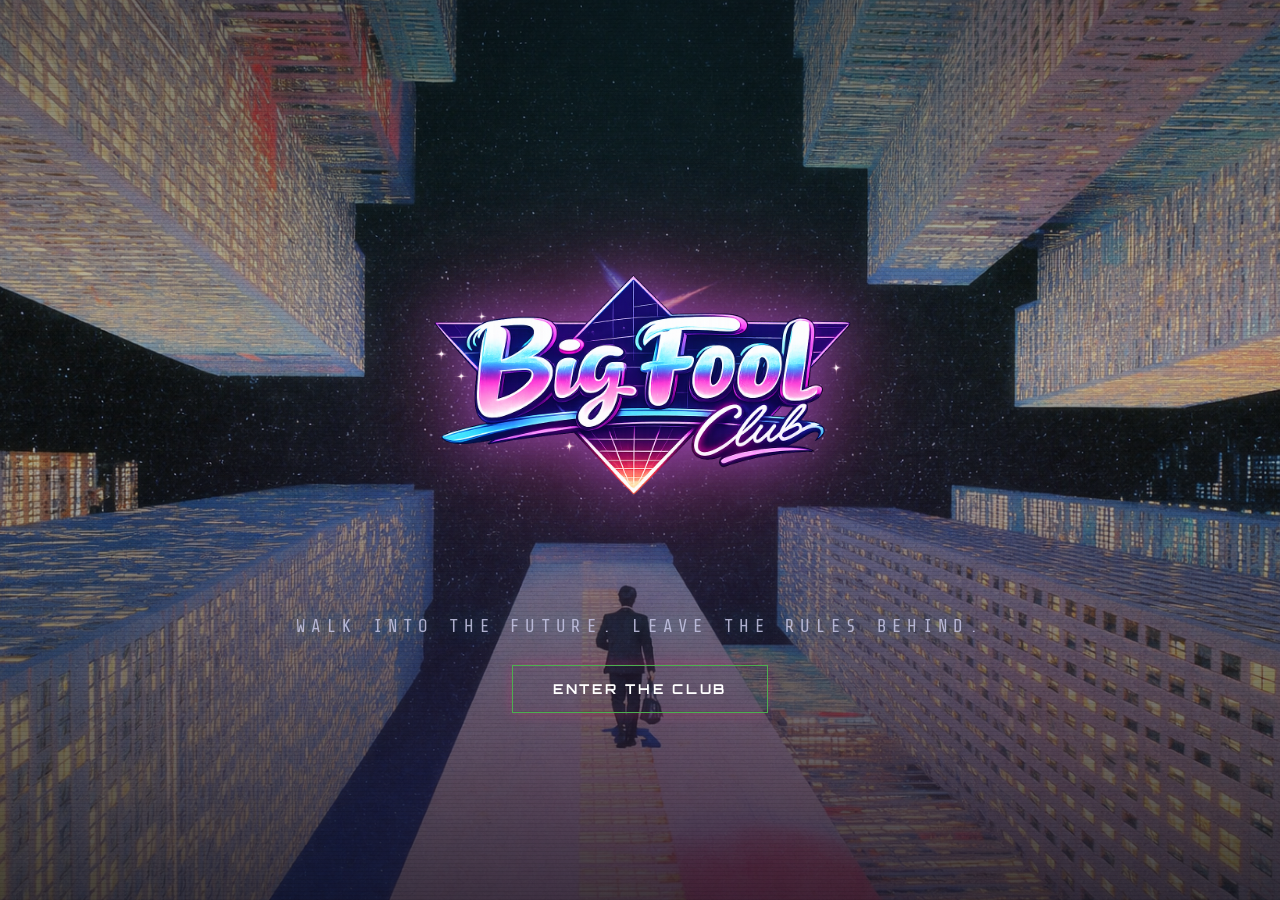
<file: index.html>
<!DOCTYPE html>
<html lang="en">
<head>
  <meta charset="UTF-8" />
  <meta name="viewport" content="width=device-width, initial-scale=1.0" />
  <title>Big Fool Club</title>
  <link rel="stylesheet" href="style.css" />
  <link href="https://fonts.googleapis.com/css2?family=Orbitron:wght@400;700;900&family=Share+Tech+Mono&display=swap" rel="stylesheet" />
</head>
<body>

  <!-- HERO ONLY — no nav -->
  <section class="hero">
    <div class="hero-bg"></div>
    <div class="hero-overlay"></div>
    <div class="scanlines"></div>
    <div class="hero-content">
      <img src="logo.png" alt="Big Fool Club" class="hero-logo" />
      <p class="hero-tagline">Walk Into the Future. Leave the Rules Behind.</p>
      <a href="main.html" class="btn-primary">Enter the Club</a>
    </div>
  </section>

</body>
</html>
</file>
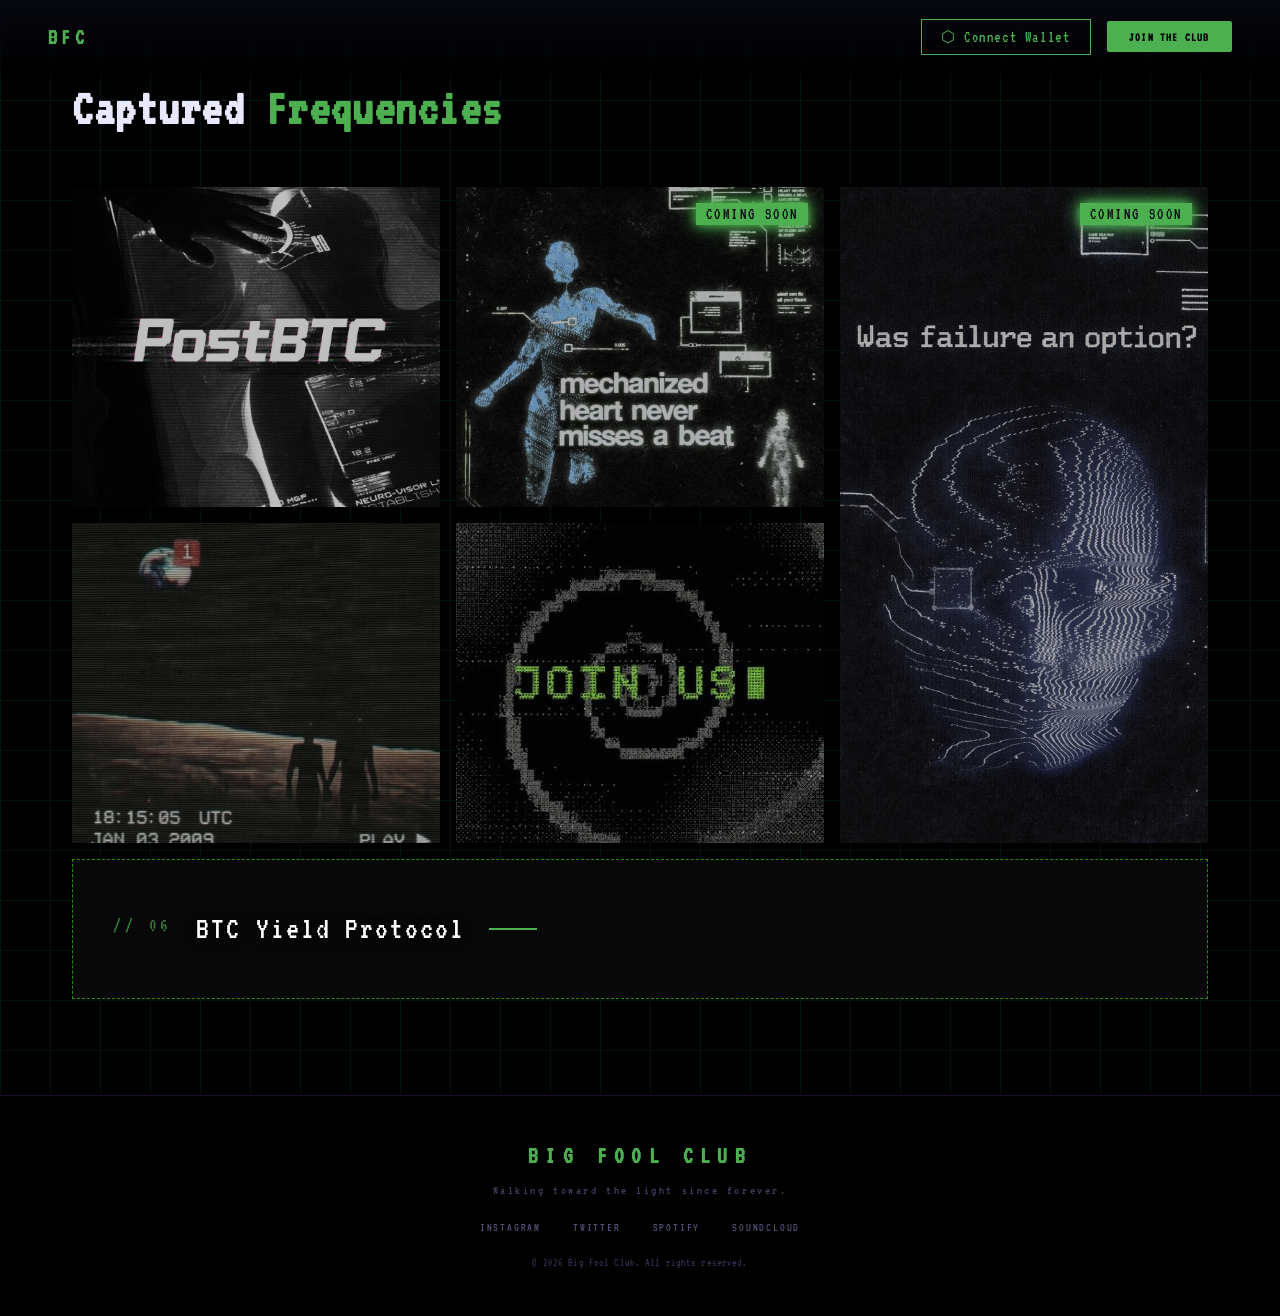
<file: main.html>
<!DOCTYPE html>
<html lang="en">
<head>
  <meta charset="UTF-8" />
  <meta name="viewport" content="width=device-width, initial-scale=1.0" />
  <title>Big Fool Club</title>
  <link rel="stylesheet" href="style.css" />
  <link href="https://fonts.googleapis.com/css2?family=Orbitron:wght@400;700;900&family=Share+Tech+Mono&family=Space+Mono:wght@400;700&family=VT323&display=swap" rel="stylesheet" />
</head>
<body>

  <!-- NAV -->
  <nav class="nav">
    <div class="nav-logo">BFC</div>
    <ul class="nav-links"></ul>
    <div class="nav-right">
      <button class="connect-wallet-btn" onclick="this.classList.toggle('connected'); this.textContent = this.classList.contains('connected') ? '⬡ 0x4f3...a91c' : '⬡ Connect Wallet'">⬡ Connect Wallet</button>
      <a href="#contact" class="nav-cta">Join the Club</a>
    </div>
  </nav>

  <!-- GALLERY -->
  <section class="section gallery" id="gallery">
    <div class="grid-bg"></div>
    <div class="container">
      <h2 class="section-title">Captured <span class="neon-purple">Frequencies</span></h2>
      <div class="gallery-grid">
        <div class="gallery-item g1" onclick="window.open('btc-payments.html', '_blank')" style="cursor:pointer;">
          <div class="gallery-tint"></div>
          <div class="gallery-overlay">
            <span class="gallery-overlay-tag">// 01</span>
            <span class="gallery-overlay-title">BTC payments (OTC)</span>
            <div class="gallery-overlay-line"></div>
          </div>
        </div>
        <div class="gallery-item g2">
          <div class="gallery-tint"></div>
          <span class="coming-soon-badge">Coming Soon</span>
          <div class="gallery-overlay">
            <span class="gallery-overlay-tag">// 02</span>
            <span class="gallery-overlay-title">AI Microservices (DeAI)</span>
            <div class="gallery-overlay-line"></div>
          </div>
        </div>
        <div class="gallery-item g3">
          <div class="gallery-tint"></div>
          <span class="coming-soon-badge">Coming Soon</span>
          <div class="gallery-overlay">
            <span class="gallery-overlay-tag">// 03</span>
            <span class="gallery-overlay-title">Investment DAO</span>
            <div class="gallery-overlay-line"></div>
          </div>
        </div>
        <div class="gallery-item g4" onclick="window.open('lottery-events.html', '_blank')" style="cursor:pointer;">
          <div class="gallery-tint"></div>
          <div class="gallery-overlay">
            <span class="gallery-overlay-tag">// 04</span>
            <span class="gallery-overlay-title">Win BTC</span>
            <div class="gallery-overlay-line"></div>
          </div>
        </div>
        <div class="gallery-item g5" onclick="window.open('chat-forum.html', '_blank')" style="cursor:pointer;">
          <div class="gallery-tint"></div>
          <div class="gallery-overlay">
            <span class="gallery-overlay-tag">// 05</span>
            <span class="gallery-overlay-title">Big Fools chat Forum / Opinion market</span>
            <div class="gallery-overlay-line"></div>
          </div>
        </div>
      </div>

      <!-- Full-width card -->
      <div class="gallery-full-card">
        <div class="gallery-tint"></div>
        <div class="gallery-full-card-content">
          <span class="gallery-overlay-tag">// 06</span>
          <span class="gallery-overlay-title">BTC Yield Protocol</span>
          <div class="gallery-overlay-line"></div>
        </div>
      </div>

    </div>
  </section>

  <!-- FOOTER -->
  <footer class="footer">
    <div class="footer-logo">BIG FOOL CLUB</div>
    <p class="footer-tagline">Walking toward the light since forever.</p>
    <div class="footer-links">
      <a href="#">Instagram</a>
      <a href="#">Twitter</a>
      <a href="#">Spotify</a>
      <a href="#">SoundCloud</a>
    </div>
    <p class="footer-copy">© 2026 Big Fool Club. All rights reserved.</p>
  </footer>

</body>
</html>
</file>
<file: style.css>
/* =============================================
   BIG FOOL CLUB — RETRO SYNTHWAVE STYLESHEET
   ============================================= */

:root {
  --pink:    #4caf50;
  --cyan:    #4caf50;
  --purple:  #4caf50;
  --dark:    #000000;
  --dark2:   #000000;
  --dark3:   #000000;
  --grid:    rgba(0, 240, 255, 0.07);
  --glow-pink:   none;
  --glow-cyan:   none;
  --glow-purple: none;
  --font-head: 'VT323', 'Orbitron', sans-serif;
  --font-mono: 'VT323', 'Share Tech Mono', monospace;
}

*, *::before, *::after { box-sizing: border-box; margin: 0; padding: 0; }

html { scroll-behavior: smooth; }

body {
  background: #000;
  color: #ffffff;
  font-family: 'VT323', monospace;
  overflow-x: hidden;
  letter-spacing: 0.05em;
}

/* ---- UTILITY ---- */
.neon-pink   { color: var(--pink);   text-shadow: var(--glow-pink); }
.neon-cyan   { color: var(--cyan);   text-shadow: var(--glow-cyan); }
.neon-purple { color: var(--purple); text-shadow: var(--glow-purple); }

.container {
  max-width: 1200px;
  margin: 0 auto;
  padding: 0 2rem;
  position: relative;
  z-index: 2;
}

/* ---- NAV ---- */
.nav {
  position: fixed;
  top: 0; left: 0; right: 0;
  z-index: 100;
  display: flex;
  align-items: center;
  justify-content: space-between;
  padding: 1.2rem 3rem;
  background: linear-gradient(to bottom, rgba(7,7,16,0.95), transparent);
  backdrop-filter: blur(4px);
}

.nav-logo {
  font-family: var(--font-head);
  font-size: 1.4rem;
  font-weight: 900;
  letter-spacing: 0.2em;
  color: var(--cyan);
  text-shadow: var(--glow-cyan);
}

.nav-links {
  display: flex;
  gap: 2.5rem;
  list-style: none;
}

.nav-links a {
  color: #a0a0c8;
  text-decoration: none;
  font-size: 0.85rem;
  letter-spacing: 0.15em;
  text-transform: uppercase;
  transition: color 0.3s, text-shadow 0.3s;
}
.nav-links a:hover {
  color: var(--cyan);
  text-shadow: var(--glow-cyan);
}

.nav-right {
  display: flex;
  align-items: center;
  gap: 1rem;
}

.connect-wallet-btn {
  font-family: 'VT323', monospace;
  font-size: 1rem;
  letter-spacing: 0.1em;
  color: #4caf50;
  background: transparent;
  border: 1px solid #4caf50;
  padding: 0.45rem 1.2rem;
  cursor: pointer;
  transition: background 0.2s, color 0.2s;
}
.connect-wallet-btn:hover {
  background: #4caf50;
  color: #000;
}
.connect-wallet-btn.connected {
  background: transparent;
  color: #4caf50;
  border-color: #4caf50;
  opacity: 0.85;
}

.nav-cta {
  font-family: var(--font-head);
  font-size: 0.75rem;
  font-weight: 700;
  letter-spacing: 0.1em;
  text-transform: uppercase;
  text-decoration: none;
  color: var(--dark);
  background: linear-gradient(135deg, var(--pink), var(--purple));
  padding: 0.6rem 1.4rem;
  border-radius: 2px;
  transition: opacity 0.3s, box-shadow 0.3s;
  box-shadow: var(--glow-pink);
}
.nav-cta:hover { opacity: 0.85; box-shadow: var(--glow-purple); }

/* ---- HERO ---- */
.hero {
  position: relative;
  height: 100vh;
  min-height: 700px;
  display: flex;
  align-items: center;
  justify-content: center;
  overflow: hidden;
}

.hero-bg {
  position: absolute;
  inset: 0;
  background: url('hero-bg.jpg') center center / cover no-repeat;
  transform: scale(1.05);
  animation: heroZoom 20s ease-in-out infinite alternate;
}

@keyframes heroZoom {
  from { transform: scale(1.05); }
  to   { transform: scale(1.12); }
}

.hero-overlay {
  position: absolute;
  inset: 0;
  background:
    linear-gradient(to bottom, rgba(7,7,16,0.55) 0%, rgba(7,7,16,0.2) 40%, rgba(7,7,16,0.75) 100%),
    radial-gradient(ellipse at center bottom, rgba(191,95,255,0.25) 0%, transparent 65%),
    radial-gradient(ellipse at center top, rgba(0,240,255,0.12) 0%, transparent 60%);
}

/* CRT scanlines */
.scanlines {
  position: absolute;
  inset: 0;
  pointer-events: none;
  background: repeating-linear-gradient(
    to bottom,
    transparent,
    transparent 3px,
    rgba(0,0,0,0.08) 3px,
    rgba(0,0,0,0.08) 4px
  );
  z-index: 1;
}

.hero-content {
  position: relative;
  z-index: 2;
  text-align: center;
  display: flex;
  flex-direction: column;
  align-items: center;
  gap: 1.8rem;
}

.hero-logo {
  width: min(600px, 85vw);
  filter: drop-shadow(0 0 30px rgba(191,95,255,0.6)) drop-shadow(0 0 60px rgba(255,45,120,0.4));
  animation: logoPulse 3s ease-in-out infinite;
}

@keyframes logoPulse {
  0%, 100% { filter: drop-shadow(0 0 25px rgba(191,95,255,0.5)) drop-shadow(0 0 50px rgba(255,45,120,0.3)); }
  50%       { filter: drop-shadow(0 0 40px rgba(191,95,255,0.9)) drop-shadow(0 0 80px rgba(255,45,120,0.6)); }
}

.hero-tagline {
  font-family: var(--font-mono);
  font-size: clamp(0.85rem, 2vw, 1.1rem);
  letter-spacing: 0.3em;
  text-transform: uppercase;
  color: rgba(200,200,232,0.85);
  text-shadow: 0 0 20px rgba(0,240,255,0.4);
}

.btn-primary {
  font-family: var(--font-head);
  font-size: 0.85rem;
  font-weight: 700;
  letter-spacing: 0.2em;
  text-transform: uppercase;
  text-decoration: none;
  color: #fff;
  background: transparent;
  border: 1px solid var(--pink);
  padding: 0.9rem 2.5rem;
  position: relative;
  overflow: hidden;
  transition: color 0.3s, box-shadow 0.3s;
  box-shadow: 0 0 12px rgba(255,45,120,0.3), inset 0 0 12px rgba(255,45,120,0.05);
  cursor: pointer;
}
.btn-primary::before {
  content: '';
  position: absolute;
  inset: 0;
  background: linear-gradient(135deg, var(--pink), var(--purple));
  opacity: 0;
  transition: opacity 0.3s;
}
.btn-primary:hover::before { opacity: 1; }
.btn-primary:hover {
  box-shadow: var(--glow-pink);
  color: #fff;
}
.btn-primary span, .btn-primary { z-index: 1; }

.hero-scroll-hint {
  position: absolute;
  bottom: 2.5rem;
  left: 50%;
  transform: translateX(-50%);
  z-index: 2;
  display: flex;
  flex-direction: column;
  align-items: center;
  gap: 0.5rem;
  font-size: 0.7rem;
  letter-spacing: 0.3em;
  text-transform: uppercase;
  color: rgba(200,200,232,0.4);
}
.scroll-line {
  width: 1px;
  height: 40px;
  background: linear-gradient(to bottom, rgba(0,240,255,0.6), transparent);
  animation: scrollPulse 1.8s ease-in-out infinite;
}
@keyframes scrollPulse {
  0%, 100% { opacity: 0.3; transform: scaleY(1); }
  50%       { opacity: 1;   transform: scaleY(1.2); }
}

/* ---- SECTIONS COMMON ---- */
.section {
  position: relative;
  padding: 7rem 0;
  overflow: hidden;
}

.section-tag {
  font-family: var(--font-mono);
  font-size: 0.8rem;
  letter-spacing: 0.2em;
  color: var(--cyan);
  margin-bottom: 1rem;
  opacity: 0.7;
}

.section-title {
  font-family: var(--font-head);
  font-size: clamp(2rem, 5vw, 3.2rem);
  font-weight: 900;
  line-height: 1.15;
  color: #e8e8ff;
  margin-bottom: 3rem;
  letter-spacing: 0.03em;
}

/* ---- GRID BG DECOR ---- */
.grid-bg {
  position: absolute;
  inset: 0;
  background-image:
    linear-gradient(var(--grid) 1px, transparent 1px),
    linear-gradient(90deg, var(--grid) 1px, transparent 1px);
  background-size: 50px 50px;
  pointer-events: none;
}

/* ---- ABOUT ---- */
.about {
  background: url('about-bg.jpg') center center / cover no-repeat;
  padding: 0;
  height: 100vh;
}

.about-grid {
  display: grid;
  grid-template-columns: 1fr 1fr;
  gap: 4rem;
  align-items: center;
}

.about-text p {
  font-size: 1rem;
  line-height: 1.8;
  color: #9898b8;
  margin-bottom: 1.5rem;
}

.btn-secondary {
  font-family: var(--font-head);
  font-size: 0.75rem;
  font-weight: 700;
  letter-spacing: 0.15em;
  text-transform: uppercase;
  text-decoration: none;
  color: var(--cyan);
  border: 1px solid var(--cyan);
  padding: 0.7rem 1.8rem;
  transition: background 0.3s, color 0.3s, box-shadow 0.3s;
  box-shadow: 0 0 8px rgba(0,240,255,0.2);
  display: inline-block;
  margin-top: 0.5rem;
}
.btn-secondary:hover {
  background: var(--cyan);
  color: var(--dark);
  box-shadow: var(--glow-cyan);
}

.about-stats {
  display: flex;
  flex-direction: column;
  gap: 2rem;
  border-left: 1px solid rgba(191,95,255,0.2);
  padding-left: 3rem;
}

.stat {
  display: flex;
  flex-direction: column;
  gap: 0.3rem;
}
.stat-num {
  font-family: var(--font-head);
  font-size: 3.5rem;
  font-weight: 900;
  line-height: 1;
}
.stat-label {
  font-size: 0.75rem;
  letter-spacing: 0.25em;
  text-transform: uppercase;
  color: rgba(200,200,232,0.5);
}

/* ---- EVENTS ---- */
.events {
  background: var(--dark);
}

.events-grid {
  display: grid;
  grid-template-columns: repeat(3, 1fr);
  gap: 1.5rem;
}

.event-card {
  position: relative;
  background: var(--dark2);
  border: 1px solid rgba(191,95,255,0.2);
  padding: 2rem;
  display: flex;
  flex-direction: column;
  gap: 1.2rem;
  transition: border-color 0.3s, box-shadow 0.3s, transform 0.3s;
  overflow: hidden;
}
.event-card::before {
  content: '';
  position: absolute;
  top: 0; left: 0; right: 0;
  height: 2px;
  background: linear-gradient(90deg, var(--purple), var(--pink));
  opacity: 0;
  transition: opacity 0.3s;
}
.event-card:hover {
  border-color: rgba(191,95,255,0.5);
  box-shadow: 0 0 30px rgba(191,95,255,0.15);
  transform: translateY(-4px);
}
.event-card:hover::before { opacity: 1; }

.event-card.featured {
  border-color: rgba(255,45,120,0.4);
  box-shadow: 0 0 20px rgba(255,45,120,0.1);
}
.event-card.featured::before { opacity: 1; background: linear-gradient(90deg, var(--pink), var(--cyan)); }

.event-badge {
  position: absolute;
  top: 1rem; right: 1rem;
  font-size: 0.65rem;
  letter-spacing: 0.15em;
  text-transform: uppercase;
  color: var(--dark);
  background: linear-gradient(135deg, var(--pink), var(--purple));
  padding: 0.25rem 0.7rem;
  border-radius: 2px;
}

.event-date {
  font-family: var(--font-head);
  font-size: 0.75rem;
  font-weight: 700;
  letter-spacing: 0.2em;
  color: rgba(200,200,232,0.4);
  text-transform: uppercase;
  display: flex;
  flex-direction: column;
}
.event-date span {
  font-size: 2.8rem;
  font-weight: 900;
  color: var(--purple);
  text-shadow: var(--glow-purple);
  line-height: 1;
  letter-spacing: 0;
}

.event-info h3 {
  font-family: var(--font-head);
  font-size: 1rem;
  font-weight: 700;
  color: #e8e8ff;
  margin-bottom: 0.5rem;
  letter-spacing: 0.05em;
}
.event-info p {
  font-size: 0.85rem;
  line-height: 1.6;
  color: #6868a0;
}

.event-tag {
  font-size: 0.7rem;
  letter-spacing: 0.15em;
  text-transform: uppercase;
  color: var(--cyan);
  border: 1px solid rgba(0,240,255,0.3);
  padding: 0.2rem 0.6rem;
  display: inline-block;
  margin-top: 0.5rem;
}

.event-btn {
  margin-top: auto;
  font-family: var(--font-head);
  font-size: 0.75rem;
  font-weight: 700;
  letter-spacing: 0.15em;
  text-transform: uppercase;
  text-decoration: none;
  color: var(--pink);
  transition: color 0.3s, text-shadow 0.3s;
}
.event-btn:hover {
  color: var(--cyan);
  text-shadow: var(--glow-cyan);
}

/* ---- GALLERY ---- */
.gallery {
  background: #000;
  padding: 5rem 0 6rem;
}

.gallery-grid {
  display: grid;
  grid-template-columns: repeat(3, 1fr);
  grid-template-rows: 320px 320px;
  gap: 16px;
}

.gallery-item {
  position: relative;
  overflow: hidden;
  cursor: pointer;
}

.g1 { background: url('gallery-1.jpg') center / cover no-repeat; }
.g2 { background: url('gallery-2.jpg') left 8% / cover no-repeat; }
.g3 { grid-column: 3 / 4; grid-row: 1 / 3; background: url('gallery-3.jpg') top center / cover no-repeat; }
.g4 { background: url('gallery-4.jpg') center / cover no-repeat; }
.g5 { background: url('gallery-5.jpg') center / cover no-repeat; }

.gallery-full-card {
  position: relative;
  overflow: hidden;
  width: 100%;
  height: 140px;
  margin-top: 16px;
  background: #0a0a0a;
  border: 1px dashed rgba(57,255,20,0.55);
  cursor: pointer;
  transition: transform 0.4s ease, box-shadow 0.4s ease;
}
.gallery-full-card:hover {
  transform: scale(1.005);
  border-color: rgba(57,255,20,0.9);
}
.gallery-full-card:hover .gallery-tint {
  background: rgba(0,0,0,0.55);
}
.gallery-full-card-content {
  position: absolute;
  inset: 0;
  z-index: 2;
  display: flex;
  align-items: center;
  gap: 1.5rem;
  padding: 0 2.5rem;
}
.gallery-full-card-content .gallery-overlay-tag {
  font-size: 1.2rem;
  opacity: 0.7;
}
.gallery-full-card-content .gallery-overlay-title {
  font-size: 2rem;
  opacity: 1;
}
.gallery-full-card-content .gallery-overlay-line {
  width: 48px;
  margin-top: 0;
}

/* image scale on hover */
.gallery-item::after {
  content: '';
  position: absolute;
  inset: 0;
  background: inherit;
  background-size: cover;
  background-position: center;
  transition: transform 0.5s ease;
}

.gallery-item {
  transition: transform 0.5s ease;
}
.gallery-item:hover {
  transform: scale(1.02);
  z-index: 2;
}

/* dark tint always present, deepens on hover */
.gallery-tint {
  position: absolute;
  inset: 0;
  background: rgba(0,0,0,0.25);
  transition: background 0.4s;
  z-index: 1;
}
.gallery-item:hover .gallery-tint {
  background: rgba(0,0,0,0.65);
}

/* overlay — hidden by default, visible on hover */
.gallery-overlay {
  position: absolute;
  inset: 0;
  z-index: 2;
  display: flex;
  flex-direction: column;
  justify-content: flex-end;
  padding: 1.8rem;
  opacity: 0;
  transform: translateY(8px);
  transition: opacity 0.35s ease, transform 0.35s ease;
}
.gallery-item:hover .gallery-overlay {
  opacity: 1;
  transform: translateY(0);
}

.gallery-overlay-tag {
  font-family: 'VT323', monospace;
  font-size: 1rem;
  letter-spacing: 0.2em;
  text-transform: uppercase;
  color: var(--cyan);
  margin-bottom: 0.4rem;
}

.gallery-overlay-title {
  font-family: 'VT323', monospace;
  font-size: 1.5rem;
  font-weight: 400;
  letter-spacing: 0.06em;
  color: #ffffff;
  text-shadow: 0 2px 12px rgba(0,0,0,0.8);
  line-height: 1.3;
}

.gallery-overlay-line {
  width: 32px;
  height: 2px;
  background: var(--pink);
  box-shadow: var(--glow-pink);
  margin-top: 0.7rem;
}

.coming-soon-badge {
  position: absolute;
  top: 1rem;
  right: 1rem;
  z-index: 3;
  font-family: 'VT323', monospace;
  font-size: 1rem;
  letter-spacing: 0.15em;
  text-transform: uppercase;
  color: var(--dark1, #0a0a12);
  background: var(--cyan);
  box-shadow: 0 0 10px var(--cyan), 0 0 20px var(--cyan);
  padding: 0.2rem 0.6rem;
  pointer-events: none;
}

/* ---- CONTACT ---- */
.contact {
  background: var(--dark2);
}
.contact-inner {
  max-width: 700px;
  text-align: center;
}
.contact-sub {
  font-size: 0.95rem;
  color: #7070a0;
  margin-top: -1.5rem;
  margin-bottom: 2.5rem;
  letter-spacing: 0.1em;
}

.contact-form {
  display: flex;
  flex-direction: column;
  gap: 1rem;
}
.form-row {
  display: grid;
  grid-template-columns: 1fr 1fr;
  gap: 1rem;
}
.contact-form input,
.contact-form textarea {
  background: rgba(255,255,255,0.03);
  border: 1px solid rgba(191,95,255,0.25);
  color: #c8c8e8;
  font-family: var(--font-mono);
  font-size: 0.9rem;
  padding: 0.9rem 1.2rem;
  outline: none;
  transition: border-color 0.3s, box-shadow 0.3s;
  width: 100%;
  resize: vertical;
}
.contact-form textarea { min-height: 140px; }
.contact-form input:focus,
.contact-form textarea:focus {
  border-color: var(--cyan);
  box-shadow: 0 0 12px rgba(0,240,255,0.15);
}
.contact-form input::placeholder,
.contact-form textarea::placeholder { color: #404060; }

.contact-form .btn-primary {
  align-self: center;
  border: none;
  background: linear-gradient(135deg, var(--pink), var(--purple));
  color: #fff;
  font-size: 0.85rem;
  padding: 1rem 3rem;
}
.contact-form .btn-primary::before { display: none; }
.contact-form .btn-primary:hover {
  opacity: 0.85;
  box-shadow: var(--glow-purple);
}

/* ---- FOOTER ---- */
.footer {
  background: var(--dark);
  border-top: 1px solid rgba(191,95,255,0.15);
  padding: 3rem 2rem;
  text-align: center;
  display: flex;
  flex-direction: column;
  align-items: center;
  gap: 1rem;
}

.footer-logo {
  font-family: var(--font-head);
  font-size: 1.5rem;
  font-weight: 900;
  letter-spacing: 0.3em;
  background: linear-gradient(135deg, var(--pink), var(--cyan));
  -webkit-background-clip: text;
  -webkit-text-fill-color: transparent;
  background-clip: text;
}

.footer-tagline {
  font-size: 0.8rem;
  letter-spacing: 0.2em;
  color: #404060;
}

.footer-links {
  display: flex;
  gap: 2rem;
  margin-top: 0.5rem;
}
.footer-links a {
  font-size: 0.75rem;
  letter-spacing: 0.15em;
  text-transform: uppercase;
  text-decoration: none;
  color: #505078;
  transition: color 0.3s;
}
.footer-links a:hover { color: var(--cyan); }

.footer-copy {
  font-size: 0.7rem;
  color: #303050;
  letter-spacing: 0.1em;
  margin-top: 0.5rem;
}

/* ---- RESPONSIVE ---- */
@media (max-width: 900px) {
  .nav { padding: 1rem 1.5rem; }
  .nav-links { display: none; }

  .about-grid {
    grid-template-columns: 1fr;
    gap: 2.5rem;
  }
  .about-stats {
    flex-direction: row;
    border-left: none;
    padding-left: 0;
    border-top: 1px solid rgba(191,95,255,0.2);
    padding-top: 2rem;
    gap: 1.5rem;
    flex-wrap: wrap;
  }

  .events-grid { grid-template-columns: 1fr; }

  .gallery-grid {
    grid-template-columns: 1fr 1fr;
    grid-template-rows: 240px 240px 240px;
  }

  .form-row { grid-template-columns: 1fr; }
}

@media (max-width: 600px) {
  .section { padding: 4rem 0; }
  .hero-logo { width: 90vw; }
  .gallery-grid { grid-template-columns: 1fr; }
}

/* ---- INTEL FEED ---- */
.intel-feed {
  background: #0a0a0f;
  font-family: 'Space Mono', monospace;
  padding: 0;
}

.intel-grid {
  display: grid;
  grid-template-columns: 1fr 1fr 1fr;
  grid-template-rows: auto auto;
  gap: 2px;
  background: #111118;
}

/* Featured spans 2 rows, 1 col */
.intel-featured {
  grid-column: 1 / 2;
  grid-row: 1 / 3;
}

.intel-side   { grid-column: 2 / 3; grid-row: 1 / 2; }
.intel-small  { grid-column: 1 / 2; grid-row: 3 / 4; }
.intel-visual { grid-column: 2 / 3; grid-row: 2 / 3; }
.intel-alert  { grid-column: 3 / 4; grid-row: 1 / 3; }

.intel-card {
  background: #0d0d14;
  padding: 2rem 2rem 1.8rem;
  border: 1px solid rgba(255,255,255,0.05);
  display: flex;
  flex-direction: column;
  gap: 0.8rem;
  position: relative;
  overflow: hidden;
}

.intel-tag {
  font-family: 'Space Mono', monospace;
  font-size: 0.65rem;
  font-weight: 700;
  letter-spacing: 0.12em;
  background: #39ff14;
  color: #000;
  padding: 0.2rem 0.6rem;
  display: inline-block;
  width: fit-content;
}
.intel-tag-yellow { background: #d4b800; color: #000; }
.intel-tag-olive  { background: #6b7c1a; color: #fff; }

.intel-title {
  font-family: 'Space Mono', monospace;
  font-size: clamp(0.95rem, 1.8vw, 1.25rem);
  font-weight: 700;
  color: #e8e8e8;
  line-height: 1.3;
  letter-spacing: 0.04em;
  text-transform: uppercase;
}

.intel-featured .intel-title {
  font-size: clamp(1.3rem, 2.5vw, 2rem);
  line-height: 1.2;
}

.intel-desc {
  font-size: 0.85rem;
  line-height: 1.7;
  color: #6a6a8a;
  letter-spacing: 0.02em;
}

.intel-actions {
  display: flex;
  gap: 0.8rem;
  margin-top: 0.5rem;
  flex-wrap: wrap;
}

.intel-btn-solid {
  font-family: 'Space Mono', monospace;
  font-size: 0.7rem;
  font-weight: 700;
  letter-spacing: 0.1em;
  text-decoration: none;
  background: #39ff14;
  color: #000;
  padding: 0.5rem 1.2rem;
  transition: opacity 0.2s;
}
.intel-btn-solid:hover { opacity: 0.8; }

.intel-btn-outline {
  font-family: 'Space Mono', monospace;
  font-size: 0.7rem;
  font-weight: 700;
  letter-spacing: 0.1em;
  text-decoration: none;
  color: #e8e8e8;
  border: 1px solid rgba(255,255,255,0.3);
  padding: 0.5rem 1.2rem;
  transition: border-color 0.2s, color 0.2s;
}
.intel-btn-outline:hover {
  border-color: #39ff14;
  color: #39ff14;
}

/* Visual feed card */
.intel-visual {
  padding: 0;
  position: relative;
  min-height: 200px;
}
.intel-matrix {
  position: absolute;
  inset: 0;
  background:
    repeating-linear-gradient(
      0deg,
      rgba(57,255,20,0.03) 0px,
      rgba(57,255,20,0.03) 1px,
      transparent 1px,
      transparent 20px
    ),
    repeating-linear-gradient(
      90deg,
      rgba(57,255,20,0.03) 0px,
      rgba(57,255,20,0.03) 1px,
      transparent 1px,
      transparent 20px
    ),
    radial-gradient(ellipse at 60% 40%, rgba(57,255,20,0.12) 0%, transparent 70%),
    #070f07;
}
.intel-visual-label {
  position: absolute;
  bottom: 1rem;
  left: 1.2rem;
  font-family: 'Space Mono', monospace;
  font-size: 0.65rem;
  letter-spacing: 0.15em;
  color: #39ff14;
  opacity: 0.7;
}

/* Progress bars */
.intel-progress {
  display: flex;
  gap: 0.4rem;
  margin-top: auto;
}
.intel-bar {
  height: 4px;
  border-radius: 1px;
  flex: 1;
}
.b1 { background: #39ff14; }
.b2 { background: #39ff14; opacity: 0.5; }
.b3 { background: rgba(255,255,255,0.15); }

/* Status bar */
.intel-statusbar {
  display: flex;
  align-items: center;
  gap: 2rem;
  padding: 0.6rem 2rem;
  background: #06060a;
  border-top: 1px solid rgba(255,255,255,0.06);
  font-family: 'Space Mono', monospace;
  font-size: 0.65rem;
  letter-spacing: 0.12em;
  color: rgba(255,255,255,0.3);
  text-transform: uppercase;
  flex-wrap: wrap;
}
.status-ok { color: #39ff14; }

@media (max-width: 900px) {
  .intel-grid {
    grid-template-columns: 1fr 1fr;
  }
  .intel-featured { grid-column: 1 / 3; grid-row: auto; }
  .intel-side,
  .intel-alert,
  .intel-small,
  .intel-visual { grid-column: auto; grid-row: auto; }
}

@media (max-width: 600px) {
  .intel-grid { grid-template-columns: 1fr; }
  .intel-featured { grid-column: 1; }
}
</file>
